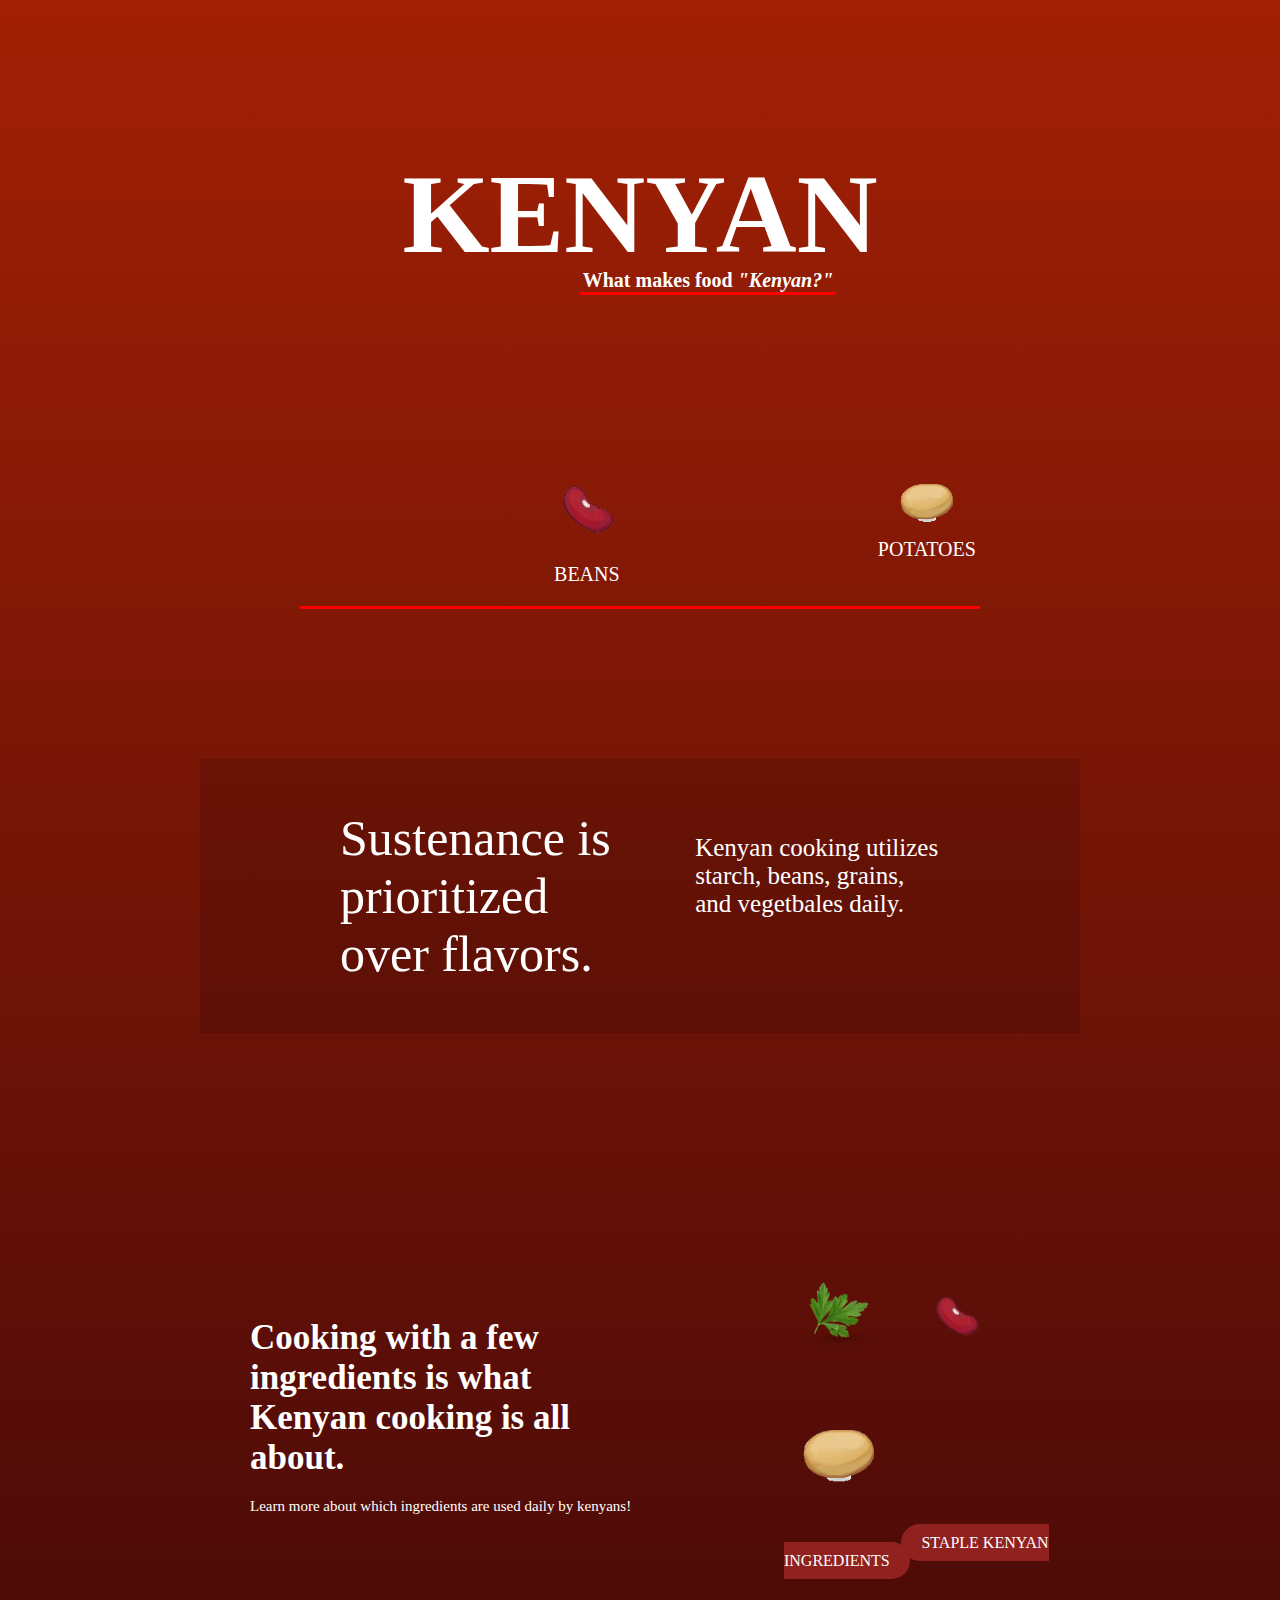
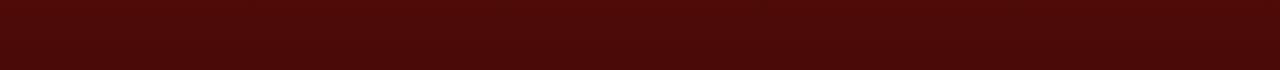
<file: Kenyanpage.html>
<!DOCTYPE html>
<html>
<head>
	<meta charset="utf-8">
    <link rel="a" href="a">
    <link rel="stylesheet" href="kenyan.css">
    <meta name="viewport" content="width=device-width, initial-scale=1.0">
</head>
	
	<body>
    
    <div class="kenyan">
        <h1>KENYAN</h1>
        <h2>What makes food <i>"Kenyan?"</i></h2>
    </div>
    
    
    <section class="potatoandbeans">
    <div class="row1">
        <div class="column">
        <img src="nobackbean.png"><h1>BEANS</h1>
        </div>
        
        <div class="column">
        <img src="potatonob.png"><h1>POTATOES</h1>
        </div>
    </div>
    </section> 
	
	<section class="sustenance">
	<div class="row2">
		<div class="column2">
		<h1>Sustenance is prioritized over flavors.</h1></div>	
		<div class="column2">
		<h2>Kenyan cooking utilizes starch, beans, grains, and vegetbales daily.</h2></div>
		</div>
	</section>	
    
    <section class="staples2">
        <div class="row3">
            <div class="column3"><h1>Cooking with a few ingredients is what Kenyan cooking is all about.</h1><h2>Learn more about which ingredients are used daily by kenyans!</h2>
            </div>
            
            <div class="column3">
			<img src="coriander.png">
			<img src="nobackbean.png">
			<img src="potatonob.png">
				
				<a ref="#">STAPLE KENYAN INGREDIENTS</a>	
            </div>
            </div>
    </section>
	

</body>    
</html>
</file>
<file: kenyan.css>
*{
	margin: 0px;
	padding: 0px;
}

@import url('https://fonts.googleapis.com/css2?family=Cinzel+Decorative:wght@400;700;900&family=Mulish:ital,wght@0,200;0,300;0,400;0,500;0,600;0,700;0,800;0,900;1,200;1,300;1,400;1,500;1,600;1,700;1,800;1,900&display=swap');

body{
	 background-image:linear-gradient(#A22005, #4A0A08);
	 width: 100vw;
}

.overlay {
	height: 100%;
	width: 100%;
	display: none;
	position: fixed;
	z-index: 10;
	top: 0;
	left: 0;
	background-image: linear-gradient(to right,#A22005, #EF9406);
}

.overlay-content {
	position: relative;
	top: 15%;
	width: 100%;
	text-align: center;
}

.overlay a {
	text-align: center;
	font-family: 'CinzelDecorative-Bold';
	font-weight: 600;
	padding: 15px;
	text-decoration: none;
	font-size: 40px;
	color: beige;
	display: block;
	transition: 0.3s;
}

.countries a{
	display: inline-block;
}

.img-india{
	position: absolute;
	top: 520px;
	left: 595px;
	width: 7%;
	z-index: 10;
}

.img-kenya{
	position: absolute;
	top: 520px;
	left: 730px;
	width: 7%;
	height: auto;
	z-index: 10;
}


.overlay a:hover, .overlay a:focus {
	color: #150401;
}


.overlay .closebtn {
	position: absolute;
	top: 20px;
	right: 45px;
	font-size: 50px;
}

.logonav {
	position:absolute;
	top: 0;
	left: 0;
	z-index: 5;
	max-width: 7%;
}

.logonav:hover{
	transform: scale(1.2);
}

@media screen and (max-height: 450px) {
	.overlay a {font-size: 20px}
	.overlay a img{z-index: 3;}
	.overlay .closebtn {
		font-size: 40px;
		top: 15px;
		right: 35px;
	}
}



.kenyannav{
	display: flex;
	justify-content: flex-end;
	margin-right: -200px;
	margin-top: 30px;
	top: 5%;

}

.kenyannav img{
	width: 20%;
}

.kenyan h1 {
    margin-top: 150px;
    font-family: 'cinzel decorative', 'cursive';
    font-weight: bold;
    color: white;
    font-size: 7em;
    text-align: center;
}

.kenyan h2{
	width: 20%;
    text-align: center;
    font-family: 'Mulish-medium';
    font-size: 20px;
    color: white;
	border-bottom: 3px solid red;
	margin-left: 580px;
	margin-top: -10px;
}

.potatoandbeans{
	top: 400px;
}

.row1{
    display: flex;
	align-items: center;
    margin: 150px 300px;
	border-bottom: 3px solid red;
   
}

.column img{
    width: 60%;
    height: auto;

}

.column{
    font-family: 'mulish';
    font-weight: thin;
    font-size: 15px;
    color: white;
    text-align: center;
	padding-left: 200px;
	padding-bottom: 20px;
    
}

.column h1{
	font-weight: 400;
	font-size: 20px;
}

.sustenance{
	z-index: 2;
	margin: 50px 200px;

}

.row2{
	z-index: 2;
    align-items: center;
    display: flex;
	font-family: 'Mulish-medium';
	color: white;
	background-color: rgba(34, 8, 5, 18%);
	padding: 50px 100px;
}

.column2{
	max-width: 45%;
	padding: 0px 40px;
}

.column2 h1{
	font-size: 50px;
	font-weight: 500;
}

.column2 h2{
	font-size: 25px;
	font-weight: 100;
	margin-top: -40px;
}

.column2 h3{
	font-weight: 300;
	font-size: 20px;
	line-height: 30px;
	padding-top: 50px;
	padding-left: 60px;
}

.row3{
	padding: 100px 150px;
	align-items: center;
    display: flex;
	font-family: 'Mulish-medium';
	color: white;
}

.column3{
	margin-top: 80px;
	margin-left: 100px;
}

.column3 h1{
	max-width: 75%;
	font-size: 35px;
	font-weight: 700;
}

.column3 h2{
	font-weight: 100;
	font-size: 15px;
	padding-top: 20px;
}

.column3 img{
    width: 25%;
    height: auto;
	padding: 0px 12px;
	align-content: center;
	margin-bottom: 50px;
	margin-right: 3px;
}


.column3 a{
	text-decoration: none;
	background-color:#90211E;
	padding: 10px 20px;
	border-radius: 20px;
	color: white;
	font-weight: 100;

}


.staples2 a:hover{
	background-color: green;
	cursor: pointer;
}








/*/
Footer!
/*/

.icons{
	display: flex;
	z-index: 1;
	justify-content: center;
	padding-top: 200px;
	padding-bottom: 50px;
}

.icons div img{
	z-index: 100;
	margin: 10px 10px 10px 10px;
	max-height: 25px;
	width: auto;
}
</file>
